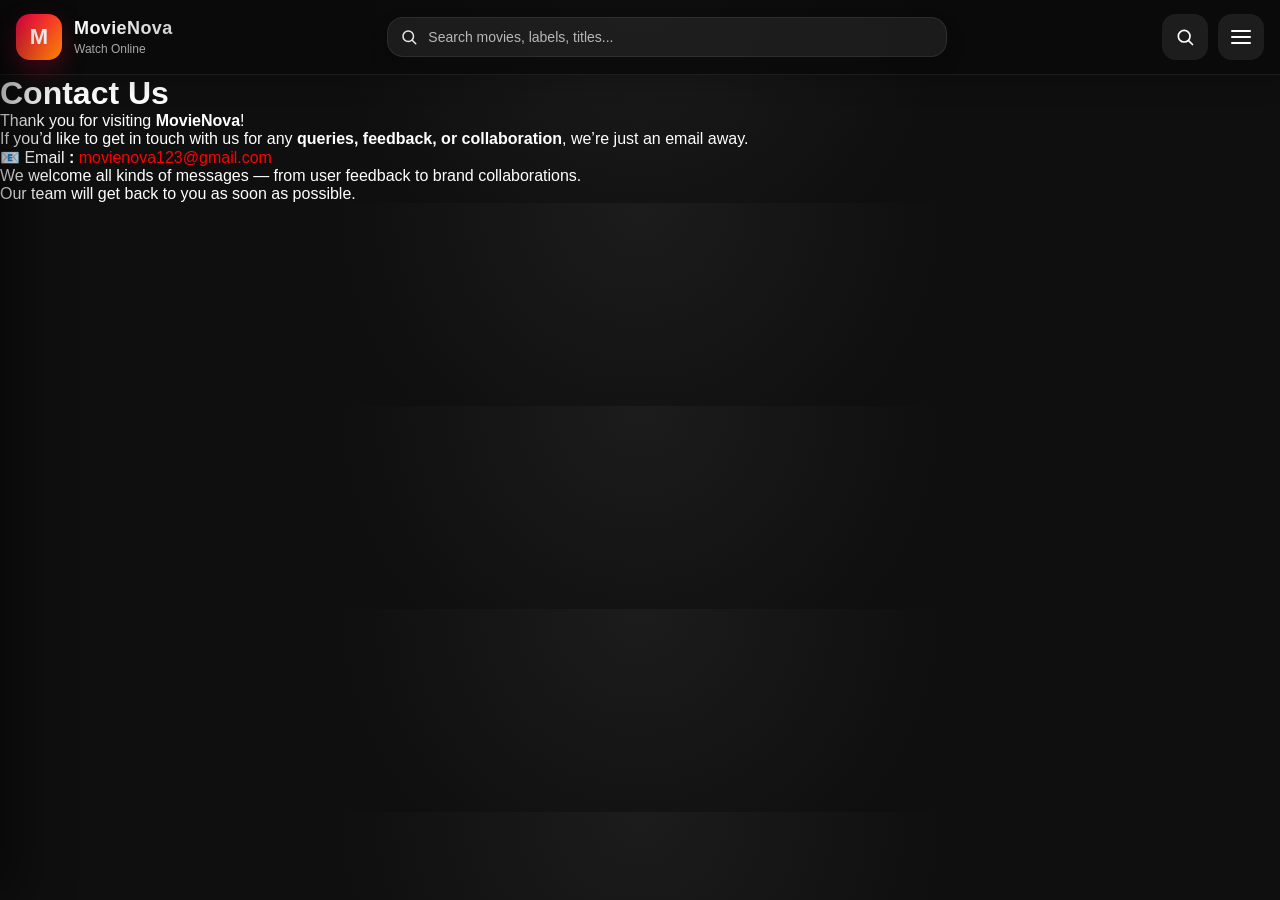
<file: contact.html>
<!DOCTYPE html>
<html lang="en">
<head>
<meta charset="UTF-8">
<meta name="viewport" content="width=device-width, initial-scale=1.0">

<link rel="stylesheet" href="style.css">

<link rel="icon" type="image/png" href="/favicon32.png">


<title>Contact Us</title>


<!-- Google tag (gtag.js) -->
<script async src="https://www.googletagmanager.com/gtag/js?id=G-Y9KZF19147"></script>
<script>
  window.dataLayer = window.dataLayer || [];
  function gtag(){dataLayer.push(arguments);}
  gtag('js', new Date());

  gtag('config', 'G-Y9KZF19147');
</script>
  
</head>

<body>

<div class="sidebar-overlay" id="sidebarOverlay"></div>

<aside class="sidebar" id="sidebar">
  <div class="sidebar-header">
    <div class="sidebar-profile">
      <div class="sidebar-avatar">M</div>

      <div>
        <h2>MovieNova</h2>
        <p>Watch Online</p>
      </div>
    </div>

    <button class="sidebar-close" id="sidebarClose" aria-label="Close menu">×</button>
  </div>

  <div class="sidebar-content">
    <div class="sidebar-section">
      <div class="sidebar-section-title">Navigation</div>

      <a class="sidebar-link" href="/">
        <span class="icon">⌂</span>
        <span>Home</span>
      </a>

      <a class="sidebar-link" href="#downloadSection">
        <span class="icon">★</span>
        <span>Download</span>
      </a>

<a class="sidebar-link" href="/dmca">
        <span class="icon">©️</span>
        <span>DMCA</span>
      </a>


<a class="sidebar-link" href="/contact">
        <span class="icon">📞</span>
        <span>Contact Us</span>
      </a>

    </div>

    <div class="sidebar-section">
      <div class="sidebar-section-title">About</div>

      <p class="sidebar-note">
        Browse the newest movie posts, search instantly, open details,
        and move through pages.
      </p>
    </div>
  </div>
</aside>

<header class="topbar" id="top">
  <a class="brand" href="/" aria-label="Home">
    <div class="brand-logo">M</div>

    <div class="brand-text">
      <h1>MovieNova</h1>
      <p>Watch Online</p>
    </div>
  </a>

  <div class="topbar-center">
    <div class="search-wrap">
      <svg class="search-icon" viewBox="0 0 24 24" fill="none" aria-hidden="true">
        <path d="M21 21l-4.35-4.35"
              stroke="white"
              stroke-width="2"
              stroke-linecap="round"/>
        <circle cx="11"
                cy="11"
                r="7"
                stroke="white"
                stroke-width="2"/>
      </svg>

      <input
        id="searchInput"
        class="search-input"
        type="search"
        placeholder="Search movies, labels, titles..."
      >

      <button
        id="searchClear"
        class="search-clear"
        aria-label="Clear search"
        type="button"
      >
        ×
      </button>
    </div>
  </div>

  <div class="topbar-actions">
    <button
      class="menu-btn search-btn"
      id="searchBtn"
      aria-label="Search"
      type="button"
    >
      <svg viewBox="0 0 24 24" fill="none" width="20" height="20" aria-hidden="true">
        <path d="M21 21l-4.35-4.35"
              stroke="white"
              stroke-width="2"
              stroke-linecap="round"/>
        <circle cx="11"
                cy="11"
                r="7"
                stroke="white"
                stroke-width="2"/>
      </svg>
    </button>

    <button
      class="menu-btn"
      id="menuBtn"
      aria-label="Open menu"
      type="button"
    >
      <div class="menu-lines" aria-hidden="true">
        <span></span>
        <span></span>
        <span></span>
      </div>
    </button>
  </div>
</header>

<!-- Content SECTION -->


<h1 style="text-align: left;">Contact Us</h1>
<p>Thank you for visiting <strong>MovieNova</strong>!</p><p>
If you’d like to get in touch with us for any <b>queries, feedback, or collaboration</b>, we’re just an email away.</p>
<p>📧 Email&nbsp;<strong>:</strong>&nbsp;<a href="mailto:movienova123@gmail.com" class="red-link">movienova123@gmail.com</a><br /></p>
<p>We welcome all kinds of messages — from user feedback to brand collaborations.<br />
Our team will get back to you as soon as possible.</p>




<script>
document.addEventListener("DOMContentLoaded", () => {

  const sidebar = document.getElementById("sidebar");
  const sidebarOverlay = document.getElementById("sidebarOverlay");

  const menuBtn = document.getElementById("menuBtn");
  const sidebarClose = document.getElementById("sidebarClose");

  const searchBtn = document.getElementById("searchBtn");
  const searchInput = document.getElementById("searchInput");
  const searchClear = document.getElementById("searchClear");

  function openSidebar() {
    sidebar?.classList.add("active");
    sidebarOverlay?.classList.add("active");
    document.body.style.overflow = "hidden";
  }

  function closeSidebar() {
    sidebar?.classList.remove("active");
    sidebarOverlay?.classList.remove("active");
    document.body.style.overflow = "";
  }

  function runSearch() {
    const value = searchInput?.value.trim();
    if (!value) return;
    window.location.href = "/?search=" + encodeURIComponent(value);
  }

  menuBtn?.addEventListener("click", openSidebar);
  sidebarClose?.addEventListener("click", closeSidebar);
  sidebarOverlay?.addEventListener("click", closeSidebar);

  searchBtn?.addEventListener("click", runSearch);

  searchClear?.addEventListener("click", () => {
    if (searchInput) searchInput.value = "";
    searchInput?.focus();
  });

  searchInput?.addEventListener("keydown", (e) => {
    if (e.key === "Enter") {
      e.preventDefault();
      runSearch();
    }
  });

});
</script>


<!--<a class="float" href="https://t.me/MovieNova123" target="_blank" aria-label="Telegram">
    <svg class="tg-icon" viewBox="0 0 24 24" aria-hidden="true">
        <path fill="#ffffff" d="M9.99 15.96 9.58 21.48c.59 0 .85-.26 1.16-.56l2.79-2.66 5.79 4.24c1.06.59 1.82.28 2.09-.98L24 3.76c.34-1.56-.56-2.17-1.6-1.78L1.66 9.05C.14 9.64.16 10.49 1.39 10.87l5.6 1.75L20.99 4.55c.78-.49 1.5-.22.91.31L9.99 15.96z"/>
    </svg>
</a>-->

</body>
</html>
</file>
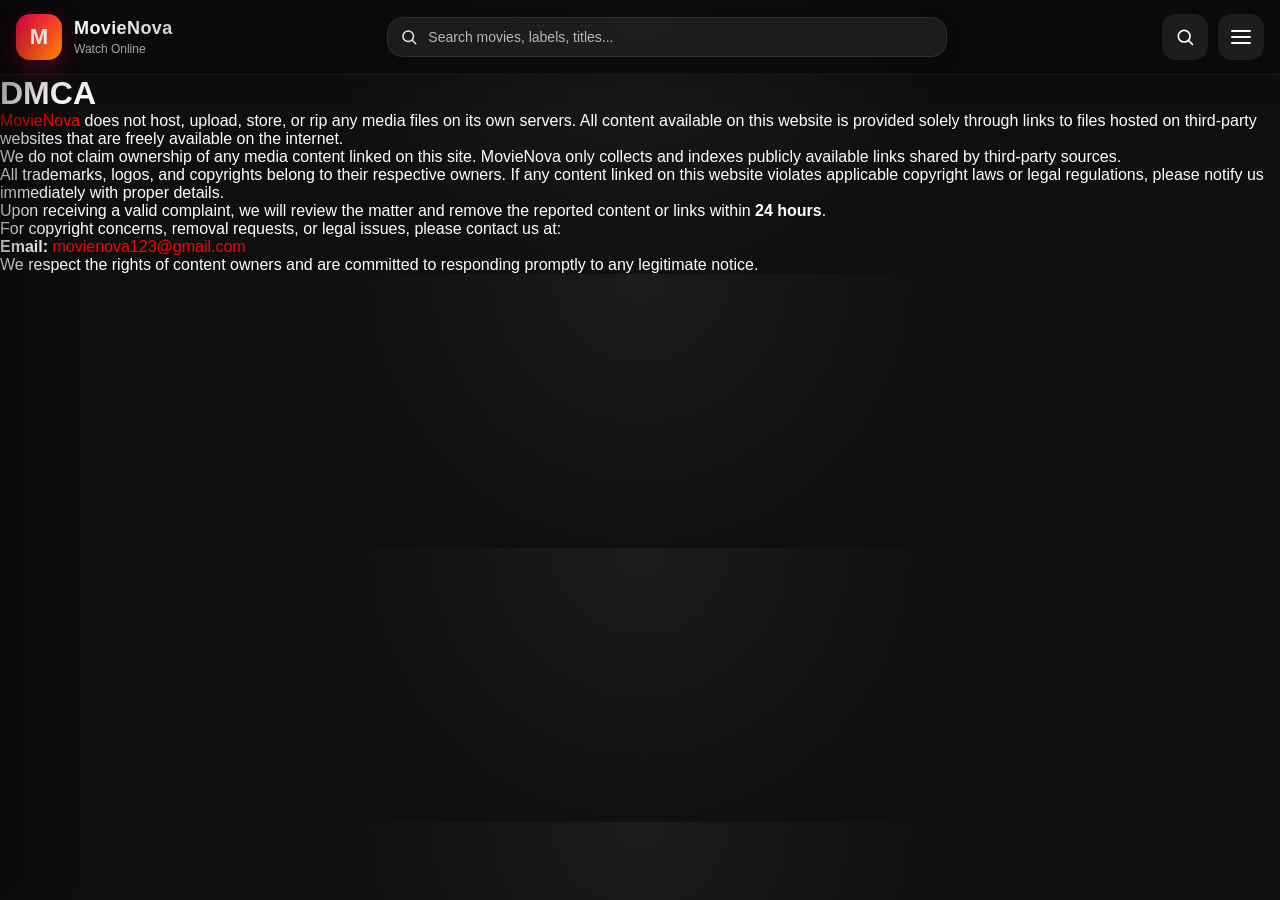
<file: dmca.html>
<!DOCTYPE html>
<html lang="en">
<head>
<meta charset="UTF-8">
<meta name="viewport" content="width=device-width, initial-scale=1.0">

<link rel="stylesheet" href="style.css">

<link rel="icon" type="image/png" href="/favicon32.png">


<title>DMCA</title>


<!-- Google tag (gtag.js) -->
<script async src="https://www.googletagmanager.com/gtag/js?id=G-Y9KZF19147"></script>
<script>
  window.dataLayer = window.dataLayer || [];
  function gtag(){dataLayer.push(arguments);}
  gtag('js', new Date());

  gtag('config', 'G-Y9KZF19147');
</script>

  
</head>

<body>

<div class="sidebar-overlay" id="sidebarOverlay"></div>

<aside class="sidebar" id="sidebar">
  <div class="sidebar-header">
    <div class="sidebar-profile">
      <div class="sidebar-avatar">M</div>

      <div>
        <h2>MovieNova</h2>
        <p>Watch Online</p>
      </div>
    </div>

    <button class="sidebar-close" id="sidebarClose" aria-label="Close menu">×</button>
  </div>

  <div class="sidebar-content">
    <div class="sidebar-section">
      <div class="sidebar-section-title">Navigation</div>

      <a class="sidebar-link" href="/">
        <span class="icon">⌂</span>
        <span>Home</span>
      </a>

      <a class="sidebar-link" href="#downloadSection">
        <span class="icon">★</span>
        <span>Download</span>
      </a>


<a class="sidebar-link" href="/dmca">
        <span class="icon">©️</span>
        <span>DMCA</span>
      </a>


<a class="sidebar-link" href="/contact">
        <span class="icon">📞</span>
        <span>Contact Us</span>
      </a>

    </div>

    <div class="sidebar-section">
      <div class="sidebar-section-title">About</div>

      <p class="sidebar-note">
        Browse the newest movie posts, search instantly, open details,
        and move through pages.
      </p>
    </div>
  </div>
</aside>

<header class="topbar" id="top">
  <a class="brand" href="/" aria-label="Home">
    <div class="brand-logo">M</div>

    <div class="brand-text">
      <h1>MovieNova</h1>
      <p>Watch Online </p>
    </div>
  </a>

  <div class="topbar-center">
    <div class="search-wrap">
      <svg class="search-icon" viewBox="0 0 24 24" fill="none" aria-hidden="true">
        <path d="M21 21l-4.35-4.35"
              stroke="white"
              stroke-width="2"
              stroke-linecap="round"/>
        <circle cx="11"
                cy="11"
                r="7"
                stroke="white"
                stroke-width="2"/>
      </svg>

      <input
        id="searchInput"
        class="search-input"
        type="search"
        placeholder="Search movies, labels, titles..."
      >

      <button
        id="searchClear"
        class="search-clear"
        aria-label="Clear search"
        type="button"
      >
        ×
      </button>
    </div>
  </div>

  <div class="topbar-actions">
    <button
      class="menu-btn search-btn"
      id="searchBtn"
      aria-label="Search"
      type="button"
    >
      <svg viewBox="0 0 24 24" fill="none" width="20" height="20" aria-hidden="true">
        <path d="M21 21l-4.35-4.35"
              stroke="white"
              stroke-width="2"
              stroke-linecap="round"/>
        <circle cx="11"
                cy="11"
                r="7"
                stroke="white"
                stroke-width="2"/>
      </svg>
    </button>

    <button
      class="menu-btn"
      id="menuBtn"
      aria-label="Open menu"
      type="button"
    >
      <div class="menu-lines" aria-hidden="true">
        <span></span>
        <span></span>
        <span></span>
      </div>
    </button>
  </div>
</header>

<!-- Content SECTION -->


<h1 style="text-align: left;">DMCA</h1>

<p><a href="/" class="red-link">MovieNova</a> does not host, upload, store, or rip any media files on its own servers. All content available on this website is provided solely through links to files hosted on third-party websites that are freely available on the internet.</p>
<p>We do not claim ownership of any media content linked on this site. MovieNova only collects and indexes publicly available links shared by third-party sources.</p>
<p>All trademarks, logos, and copyrights belong to their respective owners. If any content linked on this website violates applicable copyright laws or legal regulations, please notify us immediately with proper details.</p>
<p>Upon receiving a valid complaint, we will review the matter and remove the reported content or links within <strong>24 hours</strong>.</p>
<p>For copyright concerns, removal requests, or legal issues, please contact us at:</p>
<p><strong>Email:</strong>&nbsp;<a href="mailto:movienova123@gmail.com" class="red-link">movienova123@gmail.com</a></p>
<p>We respect the rights of content owners and are committed to responding promptly to any legitimate notice.</p>

<script>
document.addEventListener("DOMContentLoaded", () => {

  const sidebar = document.getElementById("sidebar");
  const sidebarOverlay = document.getElementById("sidebarOverlay");

  const menuBtn = document.getElementById("menuBtn");
  const sidebarClose = document.getElementById("sidebarClose");

  const searchBtn = document.getElementById("searchBtn");
  const searchInput = document.getElementById("searchInput");
  const searchClear = document.getElementById("searchClear");

  function openSidebar() {
    sidebar?.classList.add("active");
    sidebarOverlay?.classList.add("active");
    document.body.style.overflow = "hidden";
  }

  function closeSidebar() {
    sidebar?.classList.remove("active");
    sidebarOverlay?.classList.remove("active");
    document.body.style.overflow = "";
  }

  function runSearch() {
    const value = searchInput?.value.trim();
    if (!value) return;
    window.location.href = "/?search=" + encodeURIComponent(value);
  }

  menuBtn?.addEventListener("click", openSidebar);
  sidebarClose?.addEventListener("click", closeSidebar);
  sidebarOverlay?.addEventListener("click", closeSidebar);

  searchBtn?.addEventListener("click", runSearch);

  searchClear?.addEventListener("click", () => {
    if (searchInput) searchInput.value = "";
    searchInput?.focus();
  });

  searchInput?.addEventListener("keydown", (e) => {
    if (e.key === "Enter") {
      e.preventDefault();
      runSearch();
    }
  });

});
</script>


<!--<a class="float" href="https://t.me/MovieNova123" target="_blank" aria-label="Telegram">
    <svg class="tg-icon" viewBox="0 0 24 24" aria-hidden="true">
        <path fill="#ffffff" d="M9.99 15.96 9.58 21.48c.59 0 .85-.26 1.16-.56l2.79-2.66 5.79 4.24c1.06.59 1.82.28 2.09-.98L24 3.76c.34-1.56-.56-2.17-1.6-1.78L1.66 9.05C.14 9.64.16 10.49 1.39 10.87l5.6 1.75L20.99 4.55c.78-.49 1.5-.22.91.31L9.99 15.96z"/>
    </svg>
</a>-->

</body>
</html>
</file>
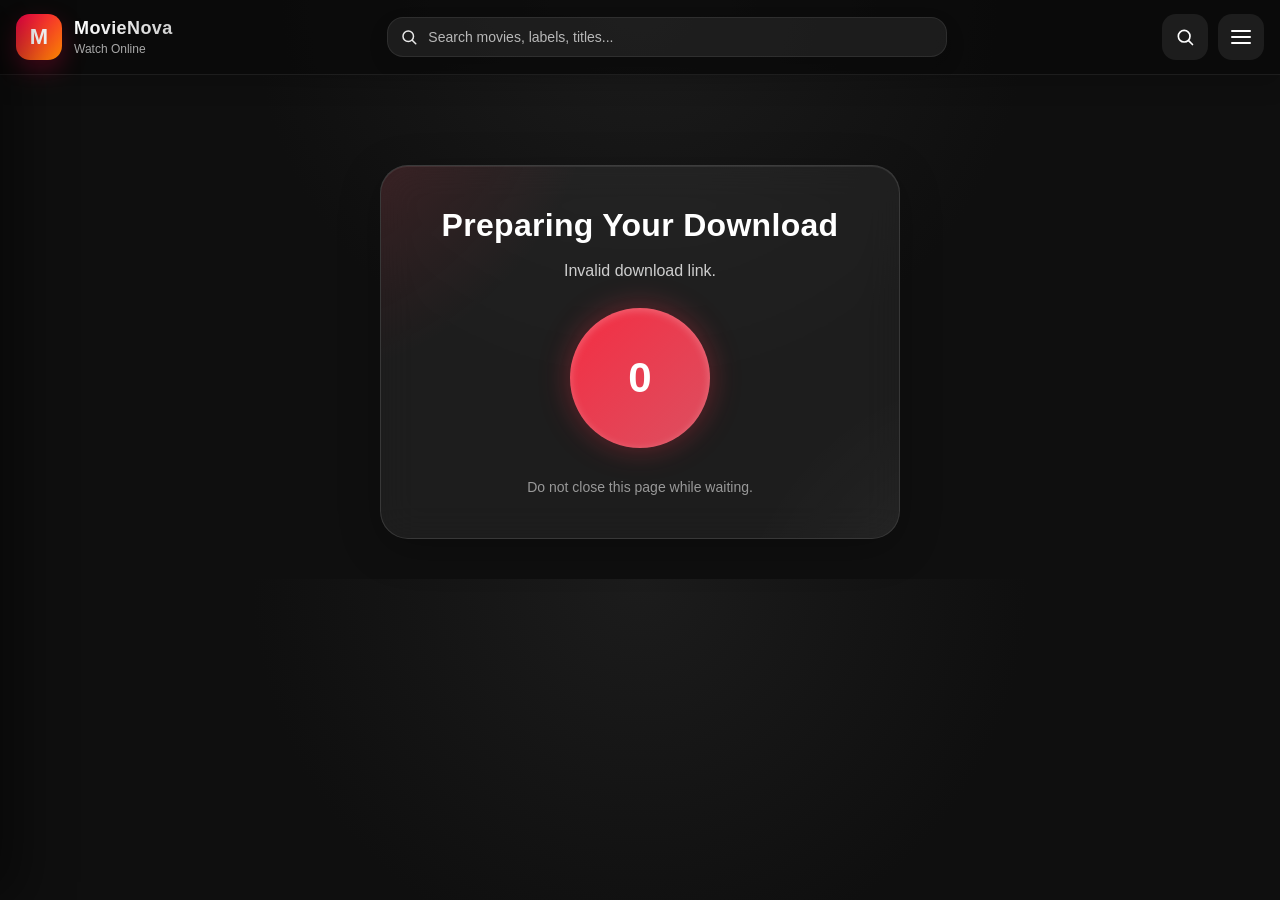
<file: download.html>
<!DOCTYPE html>
<html lang="en">
<head>
<meta charset="UTF-8">
<meta name="viewport" content="width=device-width, initial-scale=1.0">

<link rel="stylesheet" href="style.css">

<link rel="icon" type="image/png" href="/favicon32.png">


<!-- Google tag (gtag.js) -->
<script async src="https://www.googletagmanager.com/gtag/js?id=G-Y9KZF19147"></script>
<script>
  window.dataLayer = window.dataLayer || [];
  function gtag(){dataLayer.push(arguments);}
  gtag('js', new Date());

  gtag('config', 'G-Y9KZF19147');
</script>


<title>Download</title>

<style>

/* =========================
   DOWNLOAD SECTION
========================= */

.wrapper{
  position:relative;
  max-width:520px;
  margin:90px auto 40px;
  padding:40px 28px;
  border-radius:28px;

  background:rgba(255,255,255,0.06);
  backdrop-filter:blur(18px);
  -webkit-backdrop-filter:blur(18px);

  border:1px solid rgba(255,255,255,0.12);

  box-shadow:
    0 10px 40px rgba(0,0,0,0.25),
    inset 0 1px 0 rgba(255,255,255,0.08);

  overflow:hidden;
  text-align:center;
}

/* glow effect */
.wrapper::before{
  content:"";
  position:absolute;
  inset:-120px;

  background:
    radial-gradient(circle at top left,
    rgba(255,46,68,0.22),
    transparent 35%),

    radial-gradient(circle at bottom right,
    rgba(255,255,255,0.08),
    transparent 30%);

  pointer-events:none;
}

.wrapper h2{
  position:relative;
  margin:0 0 14px;
  font-size:32px;
  line-height:1.2;
  color:#fff;
  font-weight:800;
  letter-spacing:.3px;
}

.wrapper p{
  position:relative;
  color:rgba(255,255,255,0.78);
  font-size:16px;
  line-height:1.6;
  margin-bottom:24px;
}

/* Countdown circle */
#countdown{
  position:relative;

  width:140px;
  height:140px;

  margin:20px auto 28px;

  display:flex;
  align-items:center;
  justify-content:center;

  border-radius:50%;

  font-size:42px;
  font-weight:800;
  color:#fff;

  background:
    linear-gradient(135deg,
    rgba(255,46,68,0.95),
    rgba(255,90,110,0.85));

  box-shadow:
    0 0 30px rgba(255,46,68,0.35),
    inset 0 2px 8px rgba(255,255,255,0.25);
}

/* Download button */
#downloadBtn{
  position:relative;

  display:none;
  text-decoration:none;

  padding:15px 34px;

  border-radius:14px;

  font-size:17px;
  font-weight:700;
  letter-spacing:.3px;

  color:#fff;

  background:
    linear-gradient(135deg,
    #ff2e44,
    #ff5a6e);

  box-shadow:
    0 10px 25px rgba(255,46,68,0.35);

  transition:
    transform .25s ease,
    box-shadow .25s ease,
    opacity .3s ease;

  pointer-events:none;
  opacity:0;
}

#downloadBtn.active{
  display:inline-flex;
  align-items:center;
  justify-content:center;
  gap:8px;

  pointer-events:auto;
  opacity:1;
}

#downloadBtn:hover{
  transform:translateY(-3px);

  box-shadow:
    0 16px 35px rgba(255,46,68,0.45);
}

#downloadBtn:active{
  transform:scale(.98);
}

/* Note */
.note{
  position:relative;

  margin-top:22px;

  font-size:14px;
  color:rgba(255,255,255,0.55);

  line-height:1.6;
}

/* =========================
   MOBILE
========================= */

@media(max-width:768px){

  .wrapper{
    width:calc(100% - 22px);
    margin:80px auto 30px;

    padding:34px 20px;

    border-radius:24px;
  }

  .wrapper h2{
    font-size:26px;
  }

  .wrapper p{
    font-size:15px;
  }

  #countdown{
    width:120px;
    height:120px;
    font-size:36px;
  }

  #downloadBtn{
    width:100%;
    padding:15px 20px;
    font-size:16px;
  }

}

/* =========================
   SMALL DEVICES
========================= */

@media(max-width:480px){

  .wrapper{
    padding:30px 16px;
  }

  .wrapper h2{
    font-size:23px;
  }

  #countdown{
    width:105px;
    height:105px;
    font-size:32px;
  }

}

</style>
</head>

<body>

<div class="sidebar-overlay" id="sidebarOverlay"></div>

<aside class="sidebar" id="sidebar">
  <div class="sidebar-header">
    <div class="sidebar-profile">
      <div class="sidebar-avatar">M</div>

      <div>
        <h2>MovieNova</h2>
        <p>Watch Online</p>
      </div>
    </div>

    <button class="sidebar-close" id="sidebarClose" aria-label="Close menu">×</button>
  </div>

  <div class="sidebar-content">
    <div class="sidebar-section">
      <div class="sidebar-section-title">Navigation</div>

      <a class="sidebar-link" href="/">
        <span class="icon">⌂</span>
        <span>Home</span>
      </a>

      <a class="sidebar-link" href="#downloadSection">
        <span class="icon">★</span>
        <span>Download</span>
      </a>


<a class="sidebar-link" href="/dmca">
        <span class="icon">©️</span>
        <span>DMCA</span>
      </a>


<a class="sidebar-link" href="/contact">
        <span class="icon">📞</span>
        <span>Contact Us</span>
      </a>


    </div>

    <div class="sidebar-section">
      <div class="sidebar-section-title">About</div>

      <p class="sidebar-note">
        Browse the newest movie posts, search instantly, open details,
        and move through pages.
      </p>
    </div>
  </div>
</aside>

<header class="topbar" id="top">
  <a class="brand" href="/" aria-label="Home">
    <div class="brand-logo">M</div>

    <div class="brand-text">
      <h1>MovieNova</h1>
      <p>Watch Online</p>
    </div>
  </a>

  <div class="topbar-center">
    <div class="search-wrap">
      <svg class="search-icon" viewBox="0 0 24 24" fill="none" aria-hidden="true">
        <path d="M21 21l-4.35-4.35"
              stroke="white"
              stroke-width="2"
              stroke-linecap="round"/>
        <circle cx="11"
                cy="11"
                r="7"
                stroke="white"
                stroke-width="2"/>
      </svg>

      <input
        id="searchInput"
        class="search-input"
        type="search"
        placeholder="Search movies, labels, titles..."
      >

      <button
        id="searchClear"
        class="search-clear"
        aria-label="Clear search"
        type="button"
      >
        ×
      </button>
    </div>
  </div>

  <div class="topbar-actions">
    <button
      class="menu-btn search-btn"
      id="searchBtn"
      aria-label="Search"
      type="button"
    >
      <svg viewBox="0 0 24 24" fill="none" width="20" height="20" aria-hidden="true">
        <path d="M21 21l-4.35-4.35"
              stroke="white"
              stroke-width="2"
              stroke-linecap="round"/>
        <circle cx="11"
                cy="11"
                r="7"
                stroke="white"
                stroke-width="2"/>
      </svg>
    </button>

    <button
      class="menu-btn"
      id="menuBtn"
      aria-label="Open menu"
      type="button"
    >
      <div class="menu-lines" aria-hidden="true">
        <span></span>
        <span></span>
        <span></span>
      </div>
    </button>
  </div>
</header>

<!-- DOWNLOAD SECTION -->

<div class="wrapper" id="downloadSection">

  <h2>Preparing Your Download</h2>

  <p id="statusText">
    Please wait, your download link will be ready in:
  </p>

  <div id="countdown">5</div>

  <a id="downloadBtn" href="javascript:void(0)">
    Download Now
  </a>

  <div class="note">
    Do not close this page while waiting.
  </div>

</div>

<script>
document.addEventListener("DOMContentLoaded", () => {

  const sidebar = document.getElementById("sidebar");
  const sidebarOverlay = document.getElementById("sidebarOverlay");

  const menuBtn = document.getElementById("menuBtn");
  const sidebarClose = document.getElementById("sidebarClose");

  const searchBtn = document.getElementById("searchBtn");
  const searchInput = document.getElementById("searchInput");
  const searchClear = document.getElementById("searchClear");

  function openSidebar() {
    sidebar?.classList.add("active");
    sidebarOverlay?.classList.add("active");
    document.body.style.overflow = "hidden";
  }

  function closeSidebar() {
    sidebar?.classList.remove("active");
    sidebarOverlay?.classList.remove("active");
    document.body.style.overflow = "";
  }

  function runSearch() {
    const value = searchInput?.value.trim();
    if (!value) return;
    window.location.href = "/?search=" + encodeURIComponent(value);
  }

  menuBtn?.addEventListener("click", openSidebar);
  sidebarClose?.addEventListener("click", closeSidebar);
  sidebarOverlay?.addEventListener("click", closeSidebar);

  searchBtn?.addEventListener("click", runSearch);

  searchClear?.addEventListener("click", () => {
    if (searchInput) searchInput.value = "";
    searchInput?.focus();
  });

  searchInput?.addEventListener("keydown", (e) => {
    if (e.key === "Enter") {
      e.preventDefault();
      runSearch();
    }
  });

});
</script>

<script>

// Countdown seconds
var seconds = 5;

var countdownEl = document.getElementById("countdown");
var downloadBtn = document.getElementById("downloadBtn");
var statusText = document.getElementById("statusText");

// Get URL params
var params = new URLSearchParams(window.location.search);

var targetPath = params.get("target");
var domainKey = params.get("d");

// Domain list
var domains = {
  d1: "https://1fichier.com",
  d2: "https://dailyuploads.net",
  d3: "https://nitroflare.com",
  d4: "https://mixdrop.top",
  d5: "https://hashgen.website",
  d6: "https://www.messycloud.ink"
};

// Determine final link
var domain = domains[domainKey];

var finalLink = targetPath
  ? (domain ? domain + targetPath : targetPath)
  : null;

// Check target
if (!targetPath) {

  countdownEl.innerHTML = "0";
  statusText.innerHTML = "Invalid download link.";

} else {

  var timer = setInterval(function(){

    countdownEl.innerHTML = seconds;

    seconds--;

    if (seconds < 0) {

      clearInterval(timer);

      countdownEl.innerHTML = "Ready!";
      statusText.innerHTML = "Your download link is ready.";

      downloadBtn.classList.add("active");

      // Click event
      downloadBtn.addEventListener("click", function(){
        window.location.href = finalLink;
      });

    }

  }, 1000);

}

</script>


<!--<a class="float" href="https://t.me/MovieNova123" target="_blank" aria-label="Telegram">
    <svg class="tg-icon" viewBox="0 0 24 24" aria-hidden="true">
        <path fill="#ffffff" d="M9.99 15.96 9.58 21.48c.59 0 .85-.26 1.16-.56l2.79-2.66 5.79 4.24c1.06.59 1.82.28 2.09-.98L24 3.76c.34-1.56-.56-2.17-1.6-1.78L1.66 9.05C.14 9.64.16 10.49 1.39 10.87l5.6 1.75L20.99 4.55c.78-.49 1.5-.22.91.31L9.99 15.96z"/>
    </svg>
</a>-->

</body>
</html>
</file>
<file: style.css>
*{
  margin:0;
  padding:0;
  box-sizing:border-box;
}

html{
  scroll-behavior:auto;
  overflow-anchor:none;
  overscroll-behavior-y:none;
}

.red-link {
  color: red;
  text-decoration: none;
}

.post-thumbnail{
    display:none !important;
}

body{
  background:
    radial-gradient(circle at top,#1c1c1c 0%,#0f0f0f 45%),
    #0f0f0f;
  color:#fff;
  font-family:Arial,sans-serif;
  overflow-x:hidden;
  overflow-anchor:none;
  text-rendering:optimizeSpeed;
  -webkit-font-smoothing:antialiased;
  -webkit-tap-highlight-color:transparent;
}

body.sidebar-open{
  overflow:hidden;
}

*{
  backface-visibility:hidden;
  -webkit-backface-visibility:hidden;
}

.topbar{
  position:sticky;
  top:0;
  z-index:10000;
  display:flex;
  align-items:center;
  justify-content:space-between;
  gap:14px;
  padding:14px 16px;
  background:rgba(10,10,10,.76);
  backdrop-filter:none;
  -webkit-backdrop-filter:none;
  border-bottom:1px solid rgba(255,255,255,.08);
  box-shadow:0 8px 22px rgba(0,0,0,.18);
  flex-wrap:nowrap;
  will-change:transform;
  transform:translateZ(0);
}

.brand{
  display:flex;
  align-items:center;
  gap:12px;
  min-width:0;
  text-decoration:none;
  color:#fff;
  flex:0 0 auto;
}

.brand-logo{
  width:46px;
  height:46px;
  border-radius:14px;
  display:grid;
  place-items:center;
  background:linear-gradient(135deg,#ff004c,#ff8a00);
  box-shadow:0 10px 25px rgba(255,0,76,.25);
  flex:0 0 auto;
  font-size:22px;
  font-weight:900;
}

.brand-text{
  min-width:0;
}

.brand-text h1{
  font-size:18px;
  line-height:1.2;
  margin:0;
  font-weight:900;
  letter-spacing:.4px;
  background:linear-gradient(90deg,#fff,#d0d0d0);
  -webkit-background-clip:text;
  -webkit-text-fill-color:transparent;
  text-align:left;
}

.brand-text p{
  font-size:12px;
  color:#a8a8a8;
  margin-top:2px;
  white-space:nowrap;
  overflow:hidden;
  text-overflow:ellipsis;
}

.topbar-center{
  flex:1;
  display:flex;
  justify-content:center;
  min-width:0;
}

.search-wrap{
  width:min(560px,100%);
  position:relative;
  display:flex;
  align-items:center;
  gap:10px;
  background:rgba(255,255,255,.07);
  border:1px solid rgba(255,255,255,.08);
  border-radius:16px;
  padding:10px 12px;
  box-shadow:0 8px 20px rgba(0,0,0,.12);
  min-width:0;
  backdrop-filter:none;
  -webkit-backdrop-filter:none;
}

.search-icon{
  width:18px;
  height:18px;
  flex:0 0 auto;
  opacity:.9;
}

.search-input{
  width:100%;
  min-width:0;
  border:none;
  outline:none;
  background:transparent;
  color:#fff;
  font-size:14px;
  caret-color:#fff;
}

.search-input::placeholder{
  color:#b8b8b8;
}

.search-clear{
  border:none;
  outline:none;
  background:rgba(255,255,255,.08);
  color:#fff;
  width:30px;
  height:30px;
  border-radius:10px;
  cursor:pointer;
  flex:0 0 auto;
  font-size:18px;
  line-height:1;
  display:none;
  transition:background .15s ease, transform .15s ease, opacity .15s ease;
}

.search-clear.show{
  display:inline-flex;
  align-items:center;
  justify-content:center;
}

.topbar-actions{
  display:flex;
  align-items:center;
  gap:10px;
  flex:0 0 auto;
}

.menu-btn{
  width:46px;
  height:46px;
  border:none;
  outline:none;
  border-radius:14px;
  background:rgba(255,255,255,.08);
  color:#fff;
  display:grid;
  place-items:center;
  cursor:pointer;
  transition:background .15s ease, transform .15s ease, opacity .15s ease;
  flex:0 0 auto;
  transform:translateZ(0);
}

.menu-btn:hover{
  background:rgba(255,255,255,.14);
  transform:translateY(-1px);
}

.menu-btn.active{
  background:rgba(255,255,255,.18);
  box-shadow:0 0 0 2px rgba(255,255,255,.12) inset;
}

.menu-lines{
  width:20px;
  height:14px;
  position:relative;
}

.menu-lines span{
  position:absolute;
  left:0;
  width:100%;
  height:2px;
  background:#fff;
  border-radius:2px;
  transition:.25s ease;
}

.menu-lines span:nth-child(1){ top:0; }
.menu-lines span:nth-child(2){ top:6px; }
.menu-lines span:nth-child(3){ bottom:0; }

.search-btn svg{
  display:block;
}

@media (max-width: 860px){
  .topbar{
    flex-wrap:wrap;
  }

  .brand{
    order:1;
    flex:1 1 auto;
    min-width:0;
  }

  .topbar-actions{
    order:2;
    margin-left:auto;
  }

  .topbar-center{
    order:3;
    width:100%;
    flex:0 0 100%;
    margin-top:10px;
  }

  .search-wrap{
    width:100%;
  }
}

@media (max-width: 768px){
  .topbar{
    padding:12px 12px;
    gap:10px;
    border-radius:14px;
  }

  .brand-text h1{
    font-size:16px;
  }

  .brand-text p{
    font-size:11px;
  }

  .search-wrap{
    border-radius:14px;
  }

  .menu-btn{
    border-radius:12px;
  }
}

@media (max-width: 480px){
  .brand-logo{
    width:40px;
    height:40px;
    border-radius:12px;
    font-size:18px;
  }

  .menu-btn{
    width:42px;
    height:42px;
    border-radius:12px;
  }

  .search-wrap{
    padding:9px 10px;
    border-radius:14px;
  }

  .search-input{
    font-size:13px;
  }
}

.sidebar-overlay{
  position:fixed;
  inset:0;
  background:rgba(0,0,0,.62);
  opacity:0;
  visibility:hidden;
  transition:.25s ease;
  z-index:12000;
}

.sidebar-overlay.active{
  opacity:1;
  visibility:visible;
}

.sidebar{
  position:fixed;
  top:0;
  left:0;
  width:min(320px,88vw);
  height:100vh;
  background:linear-gradient(180deg,rgba(24,24,24,.98),rgba(13,13,13,.98));
  border-right:1px solid rgba(255,255,255,.08);
  box-shadow:20px 0 50px rgba(0,0,0,.45);
  transform:translateX(-100%);
  transition:.28s ease;
  z-index:13000;
  display:flex;
  flex-direction:column;
  overflow:hidden;
}

.sidebar.active{
  transform:translateX(0);
}

.sidebar-header{
  padding:18px 18px 16px;
  display:flex;
  align-items:center;
  justify-content:space-between;
  gap:10px;
  border-bottom:1px solid rgba(255,255,255,.08);
  background:linear-gradient(180deg,rgba(255,255,255,.04),transparent);
}

.sidebar-profile{
  display:flex;
  align-items:center;
  gap:12px;
  min-width:0;
}

.sidebar-avatar{
  width:46px;
  height:46px;
  border-radius:14px;
  background:linear-gradient(135deg,#ff004c,#ff8a00);
  display:grid;
  place-items:center;
  font-size:20px;
  font-weight:900;
  box-shadow:0 10px 25px rgba(255,0,76,.25);
  flex:0 0 auto;
}

.sidebar-profile h2{
  font-size:17px;
  line-height:1.2;
  margin:0;
}

.sidebar-profile p{
  font-size:12px;
  color:#a8a8a8;
  margin-top:3px;
}

.sidebar-close{
  width:40px;
  height:40px;
  border:none;
  outline:none;
  border-radius:12px;
  background:rgba(255,255,255,.08);
  color:#fff;
  font-size:24px;
  cursor:pointer;
  transition:background .15s ease, transform .15s ease, opacity .15s ease;
}

.sidebar-content{
  padding:16px 12px 20px;
  overflow:auto;
}

.sidebar-section{
  margin-bottom:18px;
}

.sidebar-section-title{
  font-size:11px;
  text-transform:uppercase;
  letter-spacing:1.4px;
  color:#8e8e8e;
  margin:0 10px 10px;
}

.sidebar-link{
  display:flex;
  align-items:center;
  gap:12px;
  width:100%;
  padding:13px 14px;
  border-radius:14px;
  color:#f3f3f3;
  text-decoration:none;
  font-size:14px;
  font-weight:700;
  background:transparent;
  transition:.22s ease;
  border:1px solid transparent;
}

.sidebar-link:hover{
  background:rgba(255,255,255,.06);
  border-color:rgba(255,255,255,.07);
  transform:translateX(4px);
}

.sidebar-link .icon{
  width:28px;
  height:28px;
  border-radius:10px;
  display:grid;
  place-items:center;
  background:rgba(255,255,255,.08);
  flex:0 0 auto;
}

.sidebar-note{
  margin:6px 10px 0;
  font-size:13px;
  color:#b8b8b8;
  line-height:1.55;
}

.app{
  padding:16px;
}

.hero{
  max-width:1400px;
  margin:0 auto 18px;
  padding:18px;
  border-radius:24px;
  background:linear-gradient(180deg,rgba(255,255,255,.05),rgba(255,255,255,.02));
  border:1px solid rgba(255,255,255,.06);
  box-shadow:0 10px 26px rgba(0,0,0,.16);
  contain:layout paint style;
}

.hero h2{
  font-size:30px;
  line-height:1.25;
  margin-bottom:8px;
}

.hero p{
  color:#b8b8b8;
  font-size:14px;
  line-height:1.7;
  max-width:760px;
}

#pageBadge{
  position:sticky;
  top:78px;
  z-index:999;
  width:fit-content;
  margin-left:auto;
  margin-right:auto;
  margin-bottom:14px;
  padding:8px 14px;
  border-radius:999px;
  background:rgba(255,255,255,.08);
  border:1px solid rgba(255,255,255,.12);
  backdrop-filter:none;
  -webkit-backdrop-filter:none;
  font-size:13px;
  font-weight:700;
  color:#fff;
  display:none;
  box-shadow:0 8px 20px rgba(0,0,0,.20);
  will-change:transform;
  transform:translateZ(0);
}

.page-title{
  text-align:center;
  font-size:34px;
  font-weight:800;
  margin-bottom:28px;
  letter-spacing:.5px;
  background:linear-gradient(90deg,#fff,#bbb);
  -webkit-background-clip:text;
  -webkit-text-fill-color:transparent;
}

.grid{
  display:grid;
  grid-template-columns:repeat(6,minmax(0,1fr));
  gap:18px;
  align-items:start;
  max-width:1400px;
  margin:0 auto;
  contain:content;
}

@media(max-width:1050px){
  .grid{
    grid-template-columns:repeat(4,1fr);
  }
}

@media(max-width:768px){
  .grid{
    grid-template-columns:repeat(2,1fr);
    gap:10px;
  }

  .hero h2{
    font-size:24px;
  }

  .page-title{
    font-size:28px;
  }
}

@media(max-width:480px){
  .grid{
    grid-template-columns:repeat(2,1fr);
    gap:10px;
  }

  .hero{
    padding:14px;
    border-radius:18px;
  }

  .hero p{
    font-size:13px;
  }
}

.card{
  position:relative;
  overflow:hidden;
  border-radius:24px;
  background:linear-gradient(180deg,rgba(28,28,28,.96),rgba(16,16,16,.98));
  border:1px solid rgba(255,255,255,.05);
  transition:transform .18s ease, opacity .18s ease;
  cursor:pointer;
  isolation:isolate;
  box-shadow:0 6px 18px rgba(0,0,0,.24);
  will-change:auto;
  text-decoration:none;
  color:inherit;
  display:block;
  transform:translateZ(0);
}

.card::before{
  content:"";
  position:absolute;
  inset:-2px;
  border-radius:26px;
  background:linear-gradient(135deg,rgba(255,0,102,.3),rgba(0,195,255,.25),rgba(0,255,170,.15),rgba(255,174,0,.25));
  background-size:300% 300%;
  animation:borderMove 7s linear infinite;
  opacity:0;
  z-index:-2;
  transition:.35s ease;
}

.card:hover::before{
  opacity:1;
}

@keyframes borderMove{
  0%{ background-position:0% 50%; }
  100%{ background-position:300% 50%; }
}

.card:hover{
  transform:scale(1.02);
  box-shadow:0 16px 36px rgba(0,0,0,.38),0 0 16px rgba(255,0,102,.10);
}

.poster-wrap{
  position:relative;
  width:100%;
  aspect-ratio:2/3;
  overflow:hidden;
  background:#1b1b1b;
  contain:paint;
}

.poster{
  width:100%;
  height:100%;
  object-fit:cover;
  display:block;
  transition:transform .8s ease, filter .4s ease;
  will-change:transform;
  transform:translateZ(0);
}

.card:hover .poster{
  transform:scale(1.1);
  filter:brightness(1.08);
}

.poster-wrap::after{
  content:"";
  position:absolute;
  left:0;
  right:0;
  bottom:0;
  height:35%;
  background:linear-gradient(to top,rgba(0,0,0,.9),transparent);
  pointer-events:none;
}

.content{
  position:relative;
  padding:12px;
  z-index:2;
}

.title{
  font-size:14px;
  font-weight:800;
  line-height:1.45;
  overflow:visible;
  white-space:normal;
  word-break:break-word;
  transition:.3s ease;
  text-shadow:0 2px 10px rgba(0,0,0,.35);
  margin-bottom:10px;
}

.card:nth-child(6n+1) .title{ color:#ffbe76; }
.card:nth-child(6n+2) .title{ color:#d6a2ff; }
.card:nth-child(6n+3) .title{ color:#79dfff; }
.card:nth-child(6n+4) .title{ color:#72f1b8; }
.card:nth-child(6n+5) .title{ color:#ffe06b; }
.card:nth-child(6n+6) .title{ color:#ff9e9e; }

.card:hover .title{
  transform:translateX(5px);
}

.labels{
  display:flex;
  flex-wrap:wrap;
  align-items:flex-start;
  gap:6px;
  width:100%;
}

.label{
  display:inline-block;
  flex:0 0 auto;
  width:auto;
  max-width:100%;
  background:rgba(255,255,255,.09);
  border:1px solid rgba(255,255,255,.08);
  backdrop-filter:none;
  -webkit-backdrop-filter:none;
  color:#f1f1f1;
  font-size:10px;
  font-weight:600;
  padding:5px 9px;
  border-radius:40px;
  transition:background .15s ease, transform .15s ease, opacity .15s ease;
  white-space:nowrap;
}

.label:hover{
  background:rgba(255,255,255,.16);
}

.pagination{
  margin:40px auto 0;
  display:flex;
  justify-content:center;
  align-items:center;
  gap:14px;
  flex-wrap:wrap;
  max-width:1400px;
  padding-bottom:12px;
}

.nav-btn{
  display:inline-flex;
  align-items:center;
  justify-content:center;
  text-decoration:none;
  border:none;
  outline:none;
  background:linear-gradient(135deg,#ff004c,#ff5e00);
  color:#fff;
  padding:12px 20px;
  border-radius:14px;
  font-size:14px;
  font-weight:700;
  cursor:pointer;
  transition:background .15s ease, transform .15s ease, opacity .15s ease;
  box-shadow:0 10px 18px rgba(255,0,76,.16);
  min-width:88px;
}

.nav-btn:hover{
  transform:translateY(-3px) scale(1.03);
  box-shadow:0 14px 24px rgba(255,0,76,.22);
}

.nav-btn.disabled{
  opacity:.45;
  pointer-events:none;
  cursor:not-allowed;
  box-shadow:none;
  transform:none;
}

#pageNum{
  font-size:16px;
  font-weight:700;
  color:#ddd;
}

#detailView{
  display:none;
  max-width:1000px;
  margin:0 auto;
  background:linear-gradient(180deg,#1c1c1c,#131313);
  border:1px solid rgba(255,255,255,.06);
  border-radius:24px;
  padding:22px;
  box-shadow:0 15px 40px rgba(0,0,0,.45);
  overflow-anchor:none;
  contain:content;
}

.detail-title{
  margin-bottom:20px;
  font-size:32px;
  line-height:1.5;
}

.detail-body{
  line-height:1.8;
  color:#eaeaea;
}

.detail-body img{
  max-width:100%;
  height:auto;
  border-radius:14px;
}

.detail-body iframe,
.detail-body video{
  max-width:100%;
}

#relatedPostsSection{
  margin-top:40px;
  min-height:520px;
  overflow-anchor:none;
  contain:layout paint style;
}

#relatedPostsSection h2{
  margin-bottom:20px;
  font-size:28px;
  font-weight:800;
  color:#fff;
}

#relatedPosts{
  align-items:start;
}

#relatedPosts .card:hover{
  transform:none;
  box-shadow:0 8px 25px rgba(0,0,0,.35);
}

#relatedPosts .card:hover .poster{
  transform:none;
  filter:brightness(1.02);
}

#relatedPosts .card:hover .title{
  transform:none;
}

.loading{
  grid-column:1/-1;
  text-align:center;
  padding:80px 20px;
  font-size:18px;
  color:#ddd;
}

.search-status{
  max-width:1400px;
  margin:0 auto 14px;
  color:#cfcfcf;
  font-size:14px;
  display:none;
}

::-webkit-scrollbar{
  width:8px;
}

::-webkit-scrollbar-track{
  background:#111;
}

::-webkit-scrollbar-thumb{
  background:#333;
  border-radius:30px;
}

.video-container {
  display: flex;
  flex-direction: column;
  align-items: center;
  justify-content: center;
  min-height: 35vh;
  gap: 20px;
}

.video-wrapper {
  width: 100%;
  max-width: 600px;
  position: relative;
  border-radius: 10px;
  overflow: hidden;
  background: #000;
  aspect-ratio: 16 / 9;
  margin-bottom: 20px;
  contain:paint;
}

.video-poster {
  position: absolute;
  inset: 0;
  background-color: #000;
  background-size: cover;
  background-position: center;
  background-repeat: no-repeat;
  z-index: 1;
}

.video-player {
  width: 100%;
  height: 100%;
  border: 0;
  position: relative;
  z-index: 2;
}

.video-overlay {
  position: absolute;
  inset: 0;
  display: flex;
  align-items: center;
  justify-content: center;
  z-index: 3;
  cursor: pointer;
}

.play-button {
  width: 80px;
  height: 80px;
  border-radius: 50%;
  background: rgba(255,255,255,0.95);
  display: flex;
  align-items: center;
  justify-content: center;
  font-size: 32px;
  color: #111;
  box-shadow: 0 12px 30px rgba(0,0,0,0.4);
  transition: transform 0.2s ease;
}

.video-overlay:hover .play-button {
  transform: scale(1.08);
}

.tmdb-extra-images {
  display: grid;
  grid-template-columns: repeat(3, 1fr);
  gap: 14px;
  margin-top: 22px;
  margin-bottom: 10px;
}

.tmdb-extra-images img {
  width: 100%;
  aspect-ratio: 16 / 9;
  object-fit: cover;
  border-radius: 14px;
  cursor: pointer;
  background: #e9e9e9;
  display: block;
  transition: transform 0.25s ease, box-shadow 0.25s ease;
  box-shadow: 0 2px 10px rgba(0,0,0,0.08);
  contain:paint;
}

.tmdb-extra-images img:hover {
  transform: scale(1.04);
  box-shadow: 0 8px 25px rgba(0,0,0,0.18);
}

.tmdb-extra-images img:active {
  transform: scale(0.98);
}

@media (max-width: 900px) {
  .tmdb-extra-images {
    grid-template-columns: repeat(2, 1fr);
  }
}

@media (max-width: 500px) {
  .tmdb-extra-images {
    grid-template-columns: repeat(2, 1fr);
    gap: 10px;
  }

  .tmdb-extra-images img {
    border-radius: 10px;
  }
}

.tmdb-image-popup{
  position: fixed;
  inset: 0;
  background: rgba(0,0,0,0.94);
  display: flex;
  align-items: center;
  justify-content: center;
  padding: 20px;
  opacity: 0;
  visibility: hidden;
  transition: 0.25s ease;
  z-index: 999999;
  overflow: hidden;
  backdrop-filter:none;
  -webkit-backdrop-filter:none;
}

.tmdb-image-popup.active{
  opacity: 1;
  visibility: visible;
}

.tmdb-image-popup img{
  max-width: 95%;
  max-height: 92vh;
  border-radius: 14px;
  box-shadow: 0 10px 40px rgba(0,0,0,0.5);
  user-select: none;
  -webkit-user-drag: none;
  transition: transform 0.2s ease;
}

.tmdb-close{
  position: absolute;
  top: 16px;
  right: 22px;
  font-size: 42px;
  color: #fff;
  cursor: pointer;
  z-index: 10;
  font-weight: bold;
}

.tmdb-nav{
  position: absolute;
  top: 50%;
  transform: translateY(-50%);
  width: 52px;
  height: 52px;
  border: none;
  border-radius: 50%;
  background: rgba(255,255,255,0.14);
  color: #fff;
  font-size: 28px;
  cursor: pointer;
  backdrop-filter:none;
  -webkit-backdrop-filter:none;
  z-index: 10;
}

.tmdb-prev{
  left: 18px;
}

.tmdb-next{
  right: 18px;
}

.tmdb-nav:hover{
  background: rgba(255,255,255,0.25);
}

@media (max-width:600px){
  .tmdb-nav{
    width: 42px;
    height: 42px;
    font-size: 22px;
  }

  .tmdb-prev{
    left: 10px;
  }

  .tmdb-next{
    right: 10px;
  }
}

.button-container{
  text-align:center;
  margin-top:50px;
}

.button-link{
  background:#ff2e44;
  color:#fff;
  padding:12px 25px;
  border-radius:6px;
  font-size:16px;
  display:block;
  cursor:pointer;
  transition:background .3s;
  user-select:none;
  margin:10px auto;
  width:200px;
  text-align:center;
}

.button-link:hover{
  background:#e62438;
}

.blue-button {
  background-color: #e50914;
  color: #fff;
  padding: 10px 20px;
  border: none;
  border-radius: 5px;
  font-size: 1em;
  cursor: pointer;
  transition: background-color 0.3s ease, transform 0.2s ease;
}

.blue-button:hover {
  background-color: #e50914;
  transform: scale(1.05);
}

.blue-button:active {
  background-color: #e50914;
  transform: scale(1);
}
 
.clickable-label{
  cursor:pointer;
  transition:.2s;
}
.clickable-label:hover{
  opacity:.8;
  transform:scale(1.05);
}
.label-link{
  text-decoration:none;
  color:inherit;
}

.language-cloud{
  width:100%;
  display:flex;
  flex-wrap:wrap;
  gap:12px;
  justify-content:center;
  align-items:center;
  padding:18px 14px;
  margin:10px auto 0;
  max-width:1200px;
  box-sizing:border-box;
  contain:layout paint style;
}

.lang-chip{
  display:inline-flex;
  align-items:center;
  justify-content:center;
  text-decoration:none;
  color:inherit;
  background:rgba(255,255,255,.08);
  border:1px solid rgba(255,255,255,.14);
  padding:10px 18px;
  border-radius:999px;
  font-size:14px;
  font-weight:600;
  transition:transform .2s ease, opacity .2s ease, background .2s ease;
  box-shadow:0 6px 20px rgba(0,0,0,.08);
  backdrop-filter:none;
  -webkit-backdrop-filter:none;
  will-change:auto;
}

.lang-chip:hover{
  opacity:.9;
  transform:translateY(-2px);
  background:rgba(255,255,255,.14);
}

#featuredSection,
#latestSection,
#relatedPostsSection{
  contain:layout paint style;
}

#featuredSection[style*="display: none"],
#languageCloud[style*="display: none"],
#pageBadge[style*="display: none"],
#searchStatus[style*="display: none"]{
  contain:strict;
}

@media (max-width: 768px){
  .topbar,
  .search-wrap,
  .sidebar,
  .hero,
  #detailView,
  .card,
  .nav-btn,
  .label,
  .lang-chip{
    border-radius:14px;
  }

  .card:hover{
    transform:none;
  }

  .card:hover .poster{
    transform:none;
    filter:none;
  }

  .card:hover .title{
    transform:none;
  }

  .menu-btn:hover,
  .nav-btn:hover,
  .lang-chip:hover,
  .label:hover{
    transform:none;
  }

  .grid{
    gap:10px;
  }

  .title{
    text-shadow:none;
  }
}

@media (prefers-reduced-motion: reduce){
  html{
    scroll-behavior:auto;
  }

  *,
  *::before,
  *::after{
    animation:none !important;
    transition:none !important;
  }

  .card,
  .poster,
  .menu-btn,
  .nav-btn,
  .lang-chip,
  .label,
  .search-clear,
  .sidebar-link{
    transform:none !important;
  }

  .card::before{
    opacity:0 !important;
  }
}


.float{
    position:fixed;
    width:60px;
    height:60px;
    bottom:50%;
    margin-bottom:-300px;
    right:20px;
    background-color:#2AABEE;
    border-radius:50px;
    text-align:center;
    box-shadow:2px 2px 3px #999;
    z-index:100;
}

.tg-icon{
    width:32px;
    height:32px;
    position:absolute;
    top:50%;
    left:50%;
    transform:translate(-50%, -50%);
}

.float:before{
    content:'Join Telegram';
    position:absolute;
    left:-120px;
    top:10px;
    font-size:15px;
    background:#2AABEE;
    padding:5px 8px;
    border-radius:10px;
    color:#ffffff;
}
</file>
